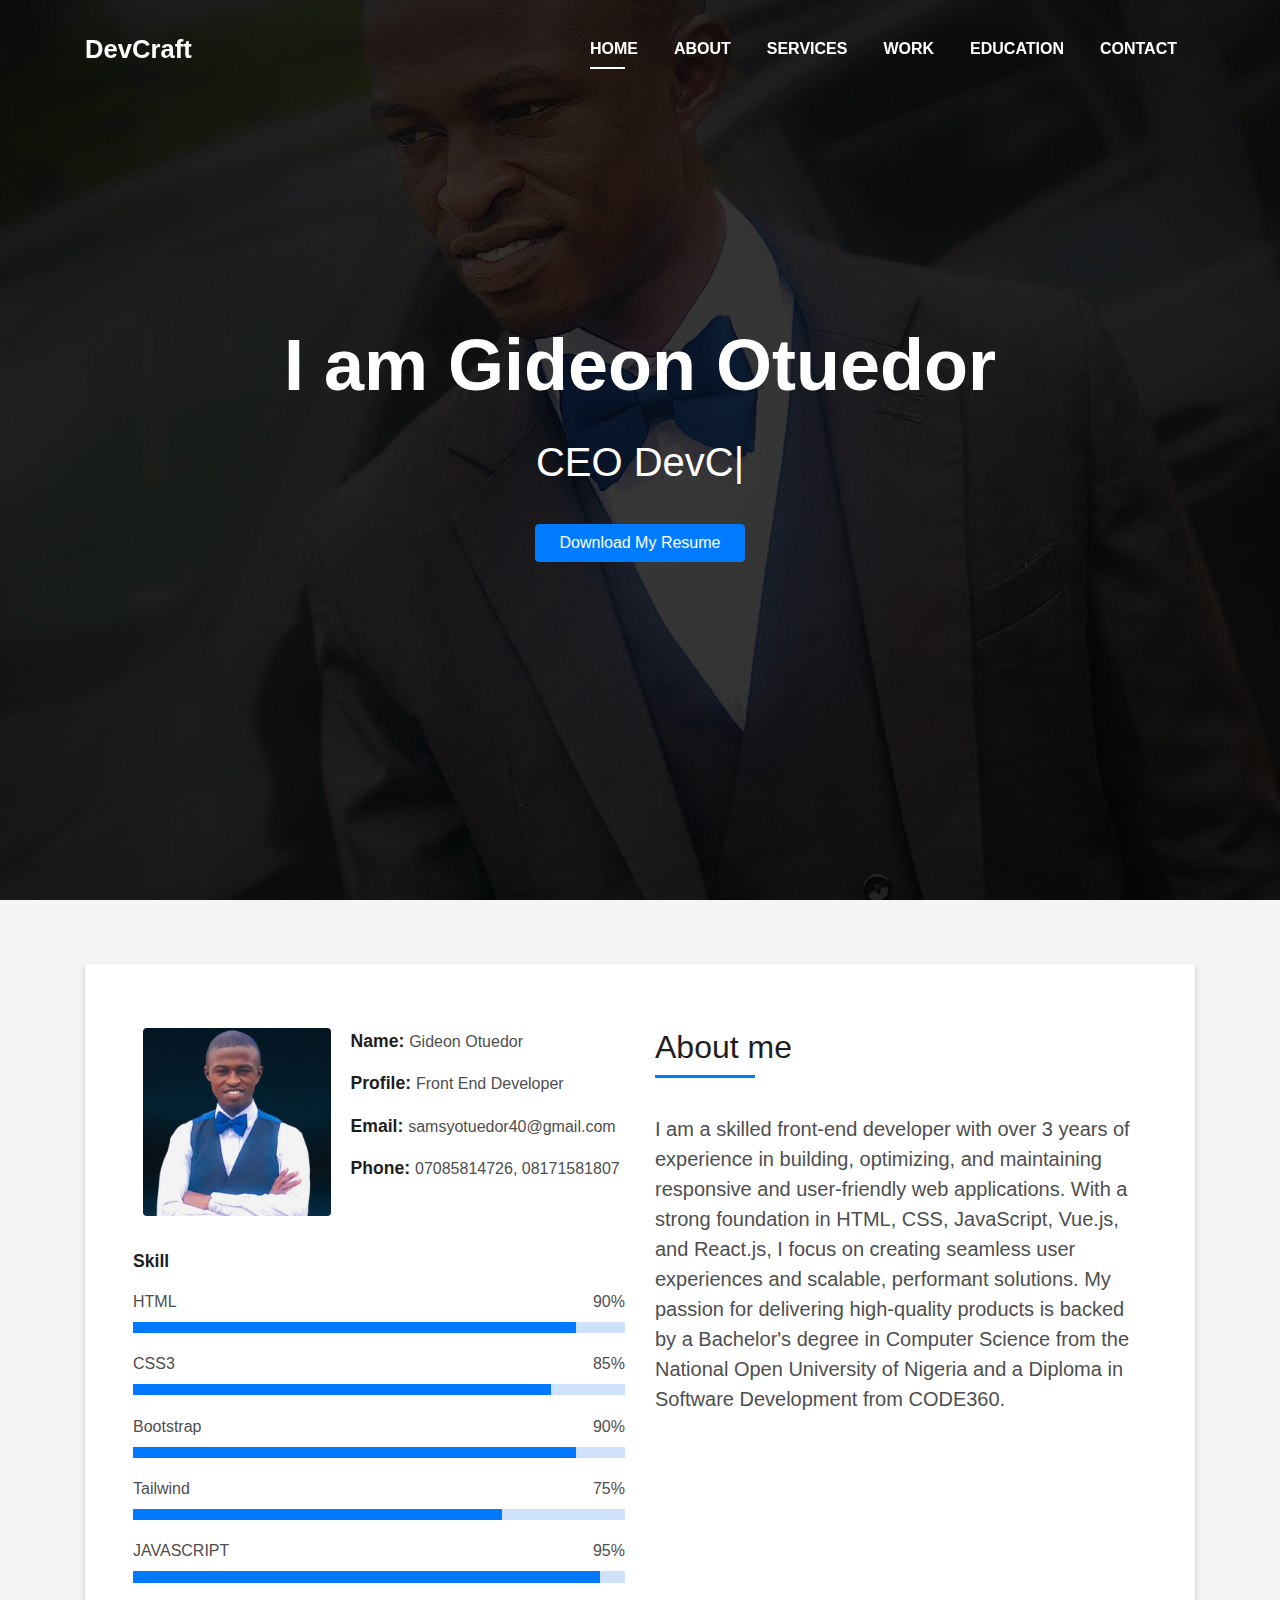
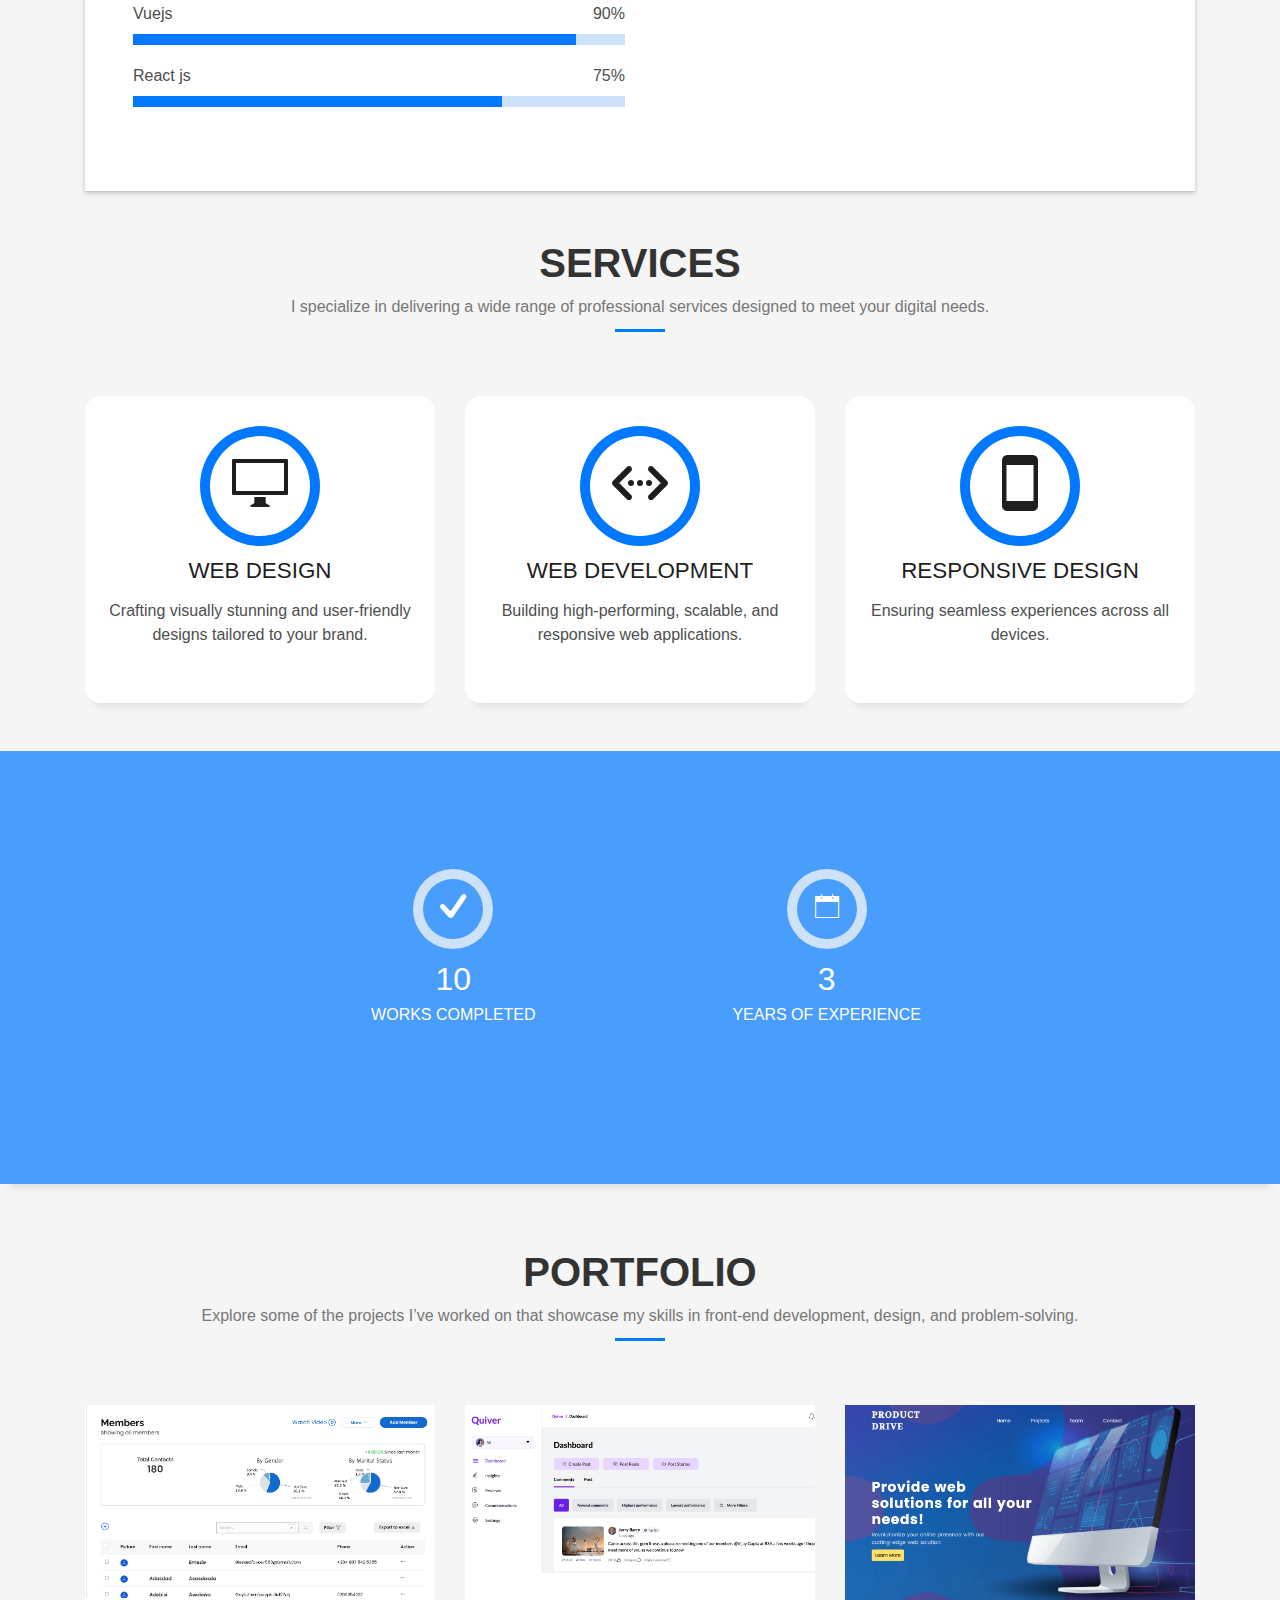
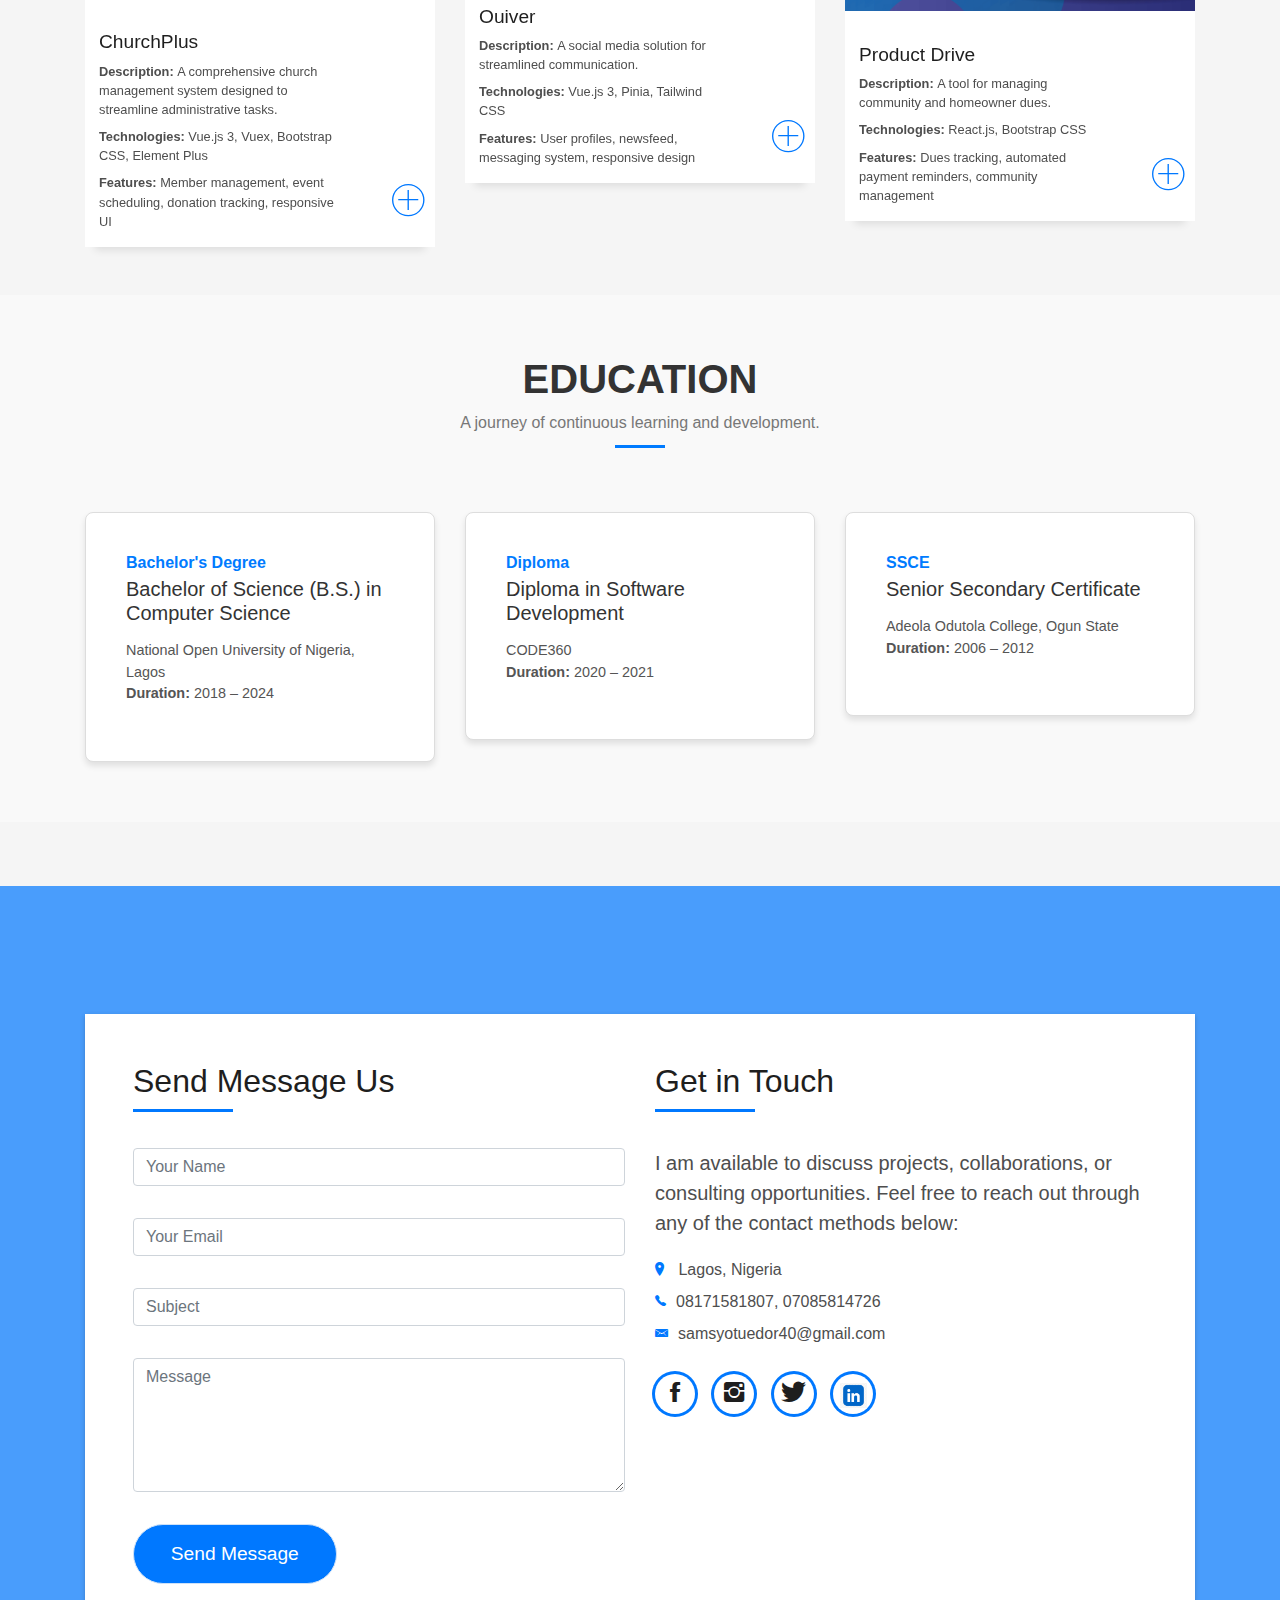
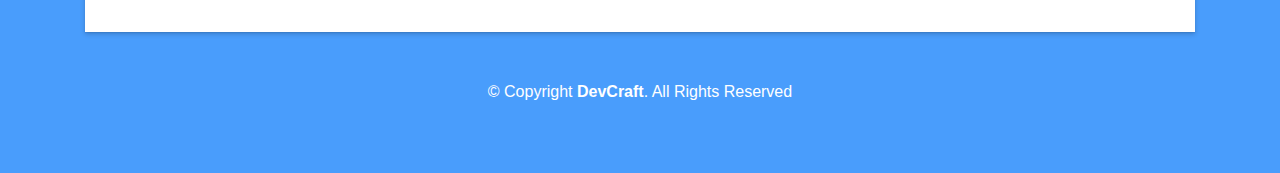
<file: index.html>
<!DOCTYPE html>
<html lang="en">
  <head>
    <meta charset="utf-8" />
    <title>DevCraft</title>
    <meta content="width=device-width, initial-scale=1.0" name="viewport" />
    <meta content="" name="keywords" />
    <meta content="" name="description" />

    <!-- Favicons -->
    <link href="img/favicon.jpg" rel="icon" />
    <link href="img/logo.jpg" rel="apple-touch-icon" />

    <!-- Bootstrap CSS File -->
    <link href="lib/bootstrap/css/bootstrap.min.css" rel="stylesheet" />

    <!-- Libraries CSS Files -->
    <link href="lib/font-awesome/css/font-awesome.min.css" rel="stylesheet" />
    <link href="lib/animate/animate.min.css" rel="stylesheet" />
    <link href="lib/ionicons/css/ionicons.min.css" rel="stylesheet" />
    <link href="lib/owlcarousel/assets/owl.carousel.min.css" rel="stylesheet" />
    <link href="lib/lightbox/css/lightbox.min.css" rel="stylesheet" />

    <!-- Main Stylesheet File -->
    <link href="css/style.css" rel="stylesheet" />
    <!-- <link href="https://unpkg.com/aos@2.3.4/dist/aos.css" rel="stylesheet" /> -->
    <!-- <script src="https://unpkg.com/aos@2.3.4/dist/aos.js"></script> -->

    <!-- =======================================================
    Theme Name: DevCraft
    Theme URL: https://bootstrapmade.com/devCraft-bootstrap-portfolio-html-template/
    Author: BootstrapMade.com
    License: https://bootstrapmade.com/license/
  ======================================================= -->
  </head>

  <body id="page-top">
    <!--/ Nav Star /-->
    <nav
      class="navbar navbar-b navbar-trans navbar-expand-md fixed-top"
      id="mainNav"
    >
      <div class="container">
        <a class="navbar-brand js-scroll" href="#page-top">DevCraft</a>
        <button
          class="navbar-toggler collapsed"
          type="button"
          data-toggle="collapse"
          data-target="#navbarDefault"
          aria-controls="navbarDefault"
          aria-expanded="false"
          aria-label="Toggle navigation"
        >
          <span></span>
          <span></span>
          <span></span>
        </button>
        <div
          class="navbar-collapse collapse justify-content-end"
          id="navbarDefault"
        >
          <ul class="navbar-nav">
            <li class="nav-item">
              <a class="nav-link js-scroll active" href="#home">Home</a>
            </li>
            <li class="nav-item">
              <a class="nav-link js-scroll" href="#about">About</a>
            </li>
            <li class="nav-item">
              <a class="nav-link js-scroll" href="#service">Services</a>
            </li>
            <li class="nav-item">
              <a class="nav-link js-scroll" href="#work">Work</a>
            </li>
            <li class="nav-item">
              <a class="nav-link js-scroll" href="#education">Education</a>
            </li>
            <li class="nav-item">
              <a class="nav-link js-scroll" href="#contact">Contact</a>
            </li>
          </ul>
        </div>
      </div>
    </nav>
    <!--/ Nav End /-->

    <!--/ Intro Skew Star /-->
    <div
      id="home"
      class="intro route bg-image"
      style="
        position: relative;
        background-image: url(img/DevCraftBg.jpg);
        background-size: cover;
        background-position: center;
      "
    >
      <div
        style="
          position: absolute;
          top: 0;
          left: 0;
          width: 100%;
          height: 100%;
          background-color: rgba(
            0,
            0,
            0,
            0.5
          ); /* Adjust the color and opacity */
        "
      >
        <div class="overlay-itro"></div>
        <div class="intro-content display-table">
          <div class="table-cell">
            <div class="container">
              <!--<p class="display-6 color-d">Hello, world!</p>-->
              <h1 class="intro-title mb-4">I am Gideon Otuedor</h1>
              <p class="intro-subtitle">
                <span class="text-slider-items"
                  >CEO DevCraft,Web Developer,Frontend Developer</span
                ><strong class="text-slider"></strong>
              </p>
              <p class="pt-3">
                <a
                  class="btn btn-primary btn-download px-4"
                  href="/Gideon Resume.pdf"
                  download="Gideon Resume.pdf"
                  role="button"
                >
                  Download My Resume
                </a>
              </p>
              <!-- <p class="pt-3"><a class="btn btn-primary btn js-scroll px-4" href="#about" role="button">Learn More</a></p> -->
            </div>
          </div>
        </div>
      </div>
    </div>
    <!--/ Intro Skew End /-->

    <section id="about" class="about-mf sect-pt4 route">
      <div class="container">
        <div class="row">
          <div class="col-sm-12">
            <div class="box-shadow-full">
              <div class="row">
                <div class="col-md-6">
                  <div class="row">
                    <div class="col-sm-6 col-md-5">
                      <div class="about-img">
                        <img
                          src="img/DevGiddy.png"
                          class="img-fluid rounded b-shadow-a"
                          alt=""
                        />
                      </div>
                    </div>
                    <div class="col-sm-6 col-md-7">
                      <div class="about-info">
                        <p>
                          <span class="title-s">Name: </span>
                          <span>Gideon Otuedor</span>
                        </p>
                        <p>
                          <span class="title-s">Profile: </span>
                          <span>Front End Developer</span>
                        </p>
                        <p>
                          <span class="title-s">Email: </span>
                          <span>samsyotuedor40@gmail.com</span>
                        </p>
                        <p>
                          <span class="title-s">Phone: </span>
                          <span>07085814726, 08171581807</span>
                        </p>
                      </div>
                    </div>
                  </div>
                  <div class="skill-mf">
                    <p class="title-s">Skill</p>
                    <span>HTML</span> <span class="pull-right">90%</span>
                    <div class="progress">
                      <div
                        class="progress-bar"
                        role="progressbar"
                        style="width: 90%"
                        aria-valuenow="90"
                        aria-valuemin="0"
                        aria-valuemax="100"
                      ></div>
                    </div>
                    <span>CSS3</span> <span class="pull-right">85%</span>
                    <div class="progress">
                      <div
                        class="progress-bar"
                        role="progressbar"
                        style="width: 85%"
                        aria-valuenow="85"
                        aria-valuemin="0"
                        aria-valuemax="100"
                      ></div>
                    </div>
                    <span>Bootstrap</span> <span class="pull-right">90%</span>
                    <div class="progress">
                      <div
                        class="progress-bar"
                        role="progressbar"
                        style="width: 90%"
                        aria-valuenow="90"
                        aria-valuemin="0"
                        aria-valuemax="100"
                      ></div>
                    </div>
                    <span>Tailwind</span> <span class="pull-right">75%</span>
                    <div class="progress">
                      <div
                        class="progress-bar"
                        role="progressbar"
                        style="width: 75%"
                        aria-valuenow="75"
                        aria-valuemin="0"
                        aria-valuemax="100"
                      ></div>
                    </div>
                    <span>JAVASCRIPT</span> <span class="pull-right">95%</span>
                    <div class="progress">
                      <div
                        class="progress-bar"
                        role="progressbar"
                        style="width: 95%"
                        aria-valuenow="95"
                        aria-valuemin="0"
                        aria-valuemax="100"
                      ></div>
                    </div>
                    <span>Vuejs</span> <span class="pull-right">90%</span>
                    <div class="progress">
                      <div
                        class="progress-bar"
                        role="progressbar"
                        style="width: 90%"
                        aria-valuenow="90"
                        aria-valuemin="0"
                        aria-valuemax="100"
                      ></div>
                    </div>
                    <span>React js</span> <span class="pull-right">75%</span>
                    <div class="progress">
                      <div
                        class="progress-bar"
                        role="progressbar"
                        style="width: 75%"
                        aria-valuenow="75"
                        aria-valuemin="0"
                        aria-valuemax="100"
                      ></div>
                    </div>
                  </div>
                </div>
                <div class="col-md-6">
                  <div class="about-me pt-4 pt-md-0">
                    <div class="title-box-2">
                      <h5 class="title-left">About me</h5>
                    </div>
                    <div class="lead">
                      I am a skilled front-end developer with over 3 years of
                      experience in building, optimizing, and maintaining
                      responsive and user-friendly web applications. With a
                      strong foundation in HTML, CSS, JavaScript, Vue.js, and
                      React.js, I focus on creating seamless user experiences
                      and scalable, performant solutions. My passion for
                      delivering high-quality products is backed by a Bachelor's
                      degree in Computer Science from the National Open
                      University of Nigeria and a Diploma in Software
                      Development from CODE360.
                    </div>
                  </div>
                </div>
              </div>
            </div>
          </div>
        </div>
      </div>
    </section>

    <!--/ Section Services Star /-->
    <section id="service" class="services-mf route">
      <div class="container">
        <div class="row">
          <div class="col-sm-12">
            <div class="title-box text-center">
              <h3 class="title-a">Services</h3>
              <p class="subtitle-a">
                I specialize in delivering a wide range of professional services
                designed to meet your digital needs.
              </p>
              <div class="line-mf"></div>
            </div>
          </div>
        </div>
        <div class="row">
          <div class="col-md-4">
            <div class="service-box">
              <div class="service-ico">
                <span class="ico-circle"><i class="ion-monitor"></i></span>
              </div>
              <div class="service-content">
                <h2 class="s-title">Web Design</h2>
                <p class="s-description text-center">
                  Crafting visually stunning and user-friendly designs tailored
                  to your brand.
                </p>
              </div>
            </div>
          </div>
          <div class="col-md-4">
            <div class="service-box">
              <div class="service-ico">
                <span class="ico-circle"><i class="ion-code-working"></i></span>
              </div>
              <div class="service-content">
                <h2 class="s-title">Web Development</h2>
                <p class="s-description text-center">
                  Building high-performing, scalable, and responsive web
                  applications.
                </p>
              </div>
            </div>
          </div>
          <div class="col-md-4">
            <div class="service-box">
              <div class="service-ico">
                <span class="ico-circle"
                  ><i class="ion-android-phone-portrait"></i
                ></span>
              </div>
              <div class="service-content">
                <h2 class="s-title">Responsive Design</h2>
                <p class="s-description text-center">
                  Ensuring seamless experiences across all devices.
                </p>
              </div>
            </div>
          </div>
          <!-- <div class="col-md-4">
            <div class="service-box">
              <div class="service-ico">
                <span class="ico-circle"><i class="ion-paintbrush"></i></span>
              </div>
              <div class="service-content">
                <h2 class="s-title">Graphic Design</h2>
                <p class="s-description text-center">
                  Lorem ipsum dolor sit amet consectetur adipisicing elit. Magni
                  adipisci eaque autem fugiat! Quia, provident vitae! Magni
                  tempora perferendis eum non provident.
                </p>
              </div>
            </div>
          </div> -->
          <!-- <div class="col-md-4">
            <div class="service-box">
              <div class="service-ico">
                <span class="ico-circle"><i class="ion-stats-bars"></i></span>
              </div>
              <div class="service-content">
                <h2 class="s-title">Marketing Services</h2>
                <p class="s-description text-center">
                  Lorem ipsum dolor sit amet consectetur adipisicing elit. Magni
                  adipisci eaque autem fugiat! Quia, provident vitae! Magni
                  tempora perferendis eum non provident.
                </p>
              </div>
            </div>
          </div> -->
        </div>
      </div>
    </section>
    <!--/ Section Services End /-->

    <div
      class="section-counter paralax-mf bg-image"
      style="background-image: url(img/counters-bg.jpg)"
    >
      <div class="overlay-mf"></div>
      <div class="container-fluid">
        <div class="row justify-content-center">
          <div class="col-md-7 col-12">
            <div class="row justify-content-around">
              <div class="col-md-4 col-12">
                <div class="counter-box">
                  <div class="counter-ico">
                    <span class="ico-circle"
                      ><i class="ion-checkmark-round"></i
                    ></span>
                  </div>
                  <div class="counter-num">
                    <p class="counter">10</p>
                    <span class="counter-text">WORKS COMPLETED</span>
                  </div>
                </div>
              </div>
              <div class="col-md-4 col-12">
                <div class="counter-box pt-4 pt-md-0">
                  <div class="counter-ico">
                    <span class="ico-circle"
                      ><i class="ion-ios-calendar-outline"></i
                    ></span>
                  </div>
                  <div class="counter-num">
                    <p class="counter">3</p>
                    <span class="counter-text">YEARS OF EXPERIENCE</span>
                  </div>
                </div>
              </div>
            </div>
          </div>
          <!-- <div class="col-sm-3 col-lg-3">
            <div class="counter-box pt-4 pt-md-0">
              <div class="counter-ico">
                <span class="ico-circle"><i class="ion-ios-people"></i></span>
              </div>
              <div class="counter-num">
                <p class="counter">5</p>
                <span class="counter-text">TOTAL CLIENTS</span>
              </div>
            </div>
          </div> -->
          <!-- <div class="col-sm-3 col-lg-3">
            <div class="counter-box pt-4 pt-md-0">
              <div class="counter-ico">
                <span class="ico-circle"><i class="ion-ribbon-a"></i></span>
              </div>
              <div class="counter-num">
                <p class="counter">1</p>
                <span class="counter-text">AWARD WON</span>
              </div>
            </div>
          </div> -->
        </div>
      </div>
    </div>

    <!--/ Section Portfolio Star /-->
    <section id="work" class="portfolio-mf sect-pt4 route">
      <div class="container">
        <div class="row">
          <div class="col-sm-12">
            <div class="title-box text-center">
              <h3 class="title-a">Portfolio</h3>
              <p class="subtitle-a">
                Explore some of the projects I’ve worked on that showcase my
                skills in front-end development, design, and problem-solving.
              </p>
              <div class="line-mf"></div>
            </div>
          </div>
        </div>
        <div class="row">
          <div class="col-md-4">
            <div class="work-box">
              <a href="img/churchplus.png" data-lightbox="gallery-mf">
                <div class="work-img">
                  <img src="img/churchplus2.png" alt="" class="img-fluid" />
                </div>
                <div class="work-content">
                  <div class="row align-items-end">
                    <div class="col-sm-9">
                      <h2 class="w-title">ChurchPlus</h2>
                      <div class="w-more">
                        <div class="mt-2">
                          <span class="font-weight-bold">Description: </span>A
                          comprehensive church management system designed to
                          streamline administrative tasks.
                        </div>
                        <div class="mt-2">
                          <span class="font-weight-bold">Technologies: </span
                          >Vue.js 3, Vuex, Bootstrap CSS, Element Plus
                        </div>
                        <div class="mt-2">
                          <span class="font-weight-bold">Features: </span>Member
                          management, event scheduling, donation tracking,
                          responsive UI
                        </div>
                      </div>
                    </div>
                    <div class="col-sm-3">
                      <div class="w-like">
                        <span class="ion-ios-plus-outline"></span>
                      </div>
                    </div>
                  </div>
                </div>
              </a>
            </div>
          </div>
          <div class="col-md-4">
            <div class="work-box">
              <a href="img/Quiver.png" data-lightbox="gallery-mf">
                <div class="work-img">
                  <img src="img/Quiver2.png" alt="" class="img-fluid" />
                </div>
                <div class="work-content">
                  <div class="row align-items-end">
                    <div class="col-sm-9">
                      <h2 class="w-title">Ouiver</h2>
                      <div class="w-more">
                        <div class="mt-2">
                          <span class="font-weight-bold">Description: </span>A
                          social media solution for streamlined communication.
                        </div>
                        <div class="mt-2">
                          <span class="font-weight-bold">Technologies: </span
                          >Vue.js 3, Pinia, Tailwind CSS
                        </div>
                        <div class="mt-2">
                          <span class="font-weight-bold">Features: </span>User
                          profiles, newsfeed, messaging system, responsive
                          design
                        </div>
                      </div>
                    </div>
                    <div class="col-sm-3">
                      <div class="w-like">
                        <span class="ion-ios-plus-outline"></span>
                      </div>
                    </div>
                  </div>
                </div>
              </a>
            </div>
          </div>
          <div class="col-md-4">
            <div class="work-box">
              <a href="img/productdrive2.png" data-lightbox="gallery-mf">
                <div class="work-img">
                  <img src="img/productdrive.png" alt="" class="img-fluid" />
                </div>
                <div class="work-content">
                  <div class="row align-items-end">
                    <div class="col-sm-9">
                      <h2 class="w-title">Product Drive</h2>
                      <div class="w-more">
                        <div class="mt-2">
                          <span class="font-weight-bold">Description: </span>A
                          tool for managing community and homeowner dues.
                        </div>
                        <div class="mt-2">
                          <span class="font-weight-bold">Technologies: </span
                          >React.js, Bootstrap CSS
                        </div>
                        <div class="mt-2">
                          <span class="font-weight-bold">Features: </span>Dues
                          tracking, automated payment reminders, community
                          management
                        </div>
                      </div>
                    </div>
                    <div class="col-sm-3">
                      <div class="w-like">
                        <span class="ion-ios-plus-outline"></span>
                      </div>
                    </div>
                  </div>
                </div>
              </a>
            </div>
          </div>
        </div>
      </div>
    </section>
    <!--/ Section Portfolio End /-->

    <!--/ Section Testimonials Star /-->
    <!-- <div
      class="testimonials paralax-mf bg-image"
      style="background-image: url(img/overlay-bg.jpg)"
    >
      <div class="overlay-mf"></div>
      <div class="container">
        <div class="row">
          <div class="col-md-12">
            <div id="testimonial-mf" class="owl-carousel owl-theme">
              <div class="testimonial-box">
                <div class="author-test">
                  <img
                    src="img/testimonial-2.jpg"
                    alt=""
                    class="rounded-circle b-shadow-a"
                  />
                  <span class="author">Xavi Alonso</span>
                </div>
                <div class="content-test">
                  <p class="description lead">
                    Curabitur arcu erat, accumsan id imperdiet et, porttitor at
                    sem. Lorem ipsum dolor sit amet, consectetur adipiscing
                    elit.
                  </p>
                  <span class="comit"><i class="fa fa-quote-right"></i></span>
                </div>
              </div>
              <div class="testimonial-box">
                <div class="author-test">
                  <img
                    src="img/testimonial-4.jpg"
                    alt=""
                    class="rounded-circle b-shadow-a"
                  />
                  <span class="author">Marta Socrate</span>
                </div>
                <div class="content-test">
                  <p class="description lead">
                    Curabitur arcu erat, accumsan id imperdiet et, porttitor at
                    sem. Lorem ipsum dolor sit amet, consectetur adipiscing
                    elit.
                  </p>
                  <span class="comit"><i class="fa fa-quote-right"></i></span>
                </div>
              </div>
            </div>
          </div>
        </div>
      </div>
    </div> -->

    <!--/ Section Blog Star /-->
    <section id="education" class="education-mf sect-pt4 route">
      <div class="container">
        <div class="row">
          <div class="col-sm-12">
            <div class="title-box text-center">
              <h3 class="title-a">Education</h3>
              <p class="subtitle-a">
                A journey of continuous learning and development.
              </p>
              <div class="line-mf"></div>
            </div>
          </div>
        </div>
        <div class="row">
          <!-- Card 1 -->
          <div class="col-md-4">
            <div class="card card-education" data-aos="fade-up">
              <div class="card-body">
                <h5 class="card-category">Bachelor's Degree</h5>
                <h4 class="card-title">
                  Bachelor of Science (B.S.) in Computer Science
                </h4>
                <p class="card-description">
                  National Open University of Nigeria, Lagos<br />
                  <strong>Duration:</strong> 2018 – 2024
                </p>
              </div>
            </div>
          </div>
    
          <!-- Card 2 -->
          <div class="col-md-4">
            <div class="card card-education" data-aos="fade-up" data-aos-delay="100">
              <div class="card-body">
                <h5 class="card-category">Diploma</h5>
                <h4 class="card-title">Diploma in Software Development</h4>
                <p class="card-description">
                  CODE360<br />
                  <strong>Duration:</strong> 2020 – 2021
                </p>
              </div>
            </div>
          </div>
    
          <!-- Card 3 -->
          <div class="col-md-4">
            <div class="card card-education" data-aos="fade-up" data-aos-delay="200">
              <div class="card-body">
                <h5 class="card-category">SSCE</h5>
                <h4 class="card-title">Senior Secondary Certificate</h4>
                <p class="card-description">
                  Adeola Odutola College, Ogun State<br />
                  <strong>Duration:</strong> 2006 – 2012
                </p>
              </div>
            </div>
          </div>
        </div>
      </div>
    </section>
    
    <!--/ Section Blog End /-->

    <!--/ Section Contact-Footer Star /-->
    <section
      class="paralax-mf footer-paralax bg-image sect-mt4 route"
      style="background-image: url(img/overlay-bg.jpg)"
    >
      <div class="overlay-mf"></div>
      <div class="container">
        <div class="row">
          <div class="col-sm-12">
            <div class="contact-mf">
              <div id="contact" class="box-shadow-full">
                <div class="row">
                  <div class="col-md-6">
                    <div class="title-box-2">
                      <h5 class="title-left">Send Message Us</h5>
                    </div>
                    <div>
                      <form
                        action=""
                        method="post"
                        role="form"
                        class="contactForm"
                      >
                        <div id="sendmessage">
                          Your message has been sent. Thank you!
                        </div>
                        <div id="errormessage"></div>
                        <div class="row">
                          <div class="col-md-12 mb-3">
                            <div class="form-group">
                              <input
                                type="text"
                                name="name"
                                class="form-control"
                                id="name"
                                placeholder="Your Name"
                                data-rule="minlen:4"
                                data-msg="Please enter at least 4 chars"
                              />
                              <div class="validation"></div>
                            </div>
                          </div>
                          <div class="col-md-12 mb-3">
                            <div class="form-group">
                              <input
                                type="email"
                                class="form-control"
                                name="email"
                                id="email"
                                placeholder="Your Email"
                                data-rule="email"
                                data-msg="Please enter a valid email"
                              />
                              <div class="validation"></div>
                            </div>
                          </div>
                          <div class="col-md-12 mb-3">
                            <div class="form-group">
                              <input
                                type="text"
                                class="form-control"
                                name="subject"
                                id="subject"
                                placeholder="Subject"
                                data-rule="minlen:4"
                                data-msg="Please enter at least 8 chars of subject"
                              />
                              <div class="validation"></div>
                            </div>
                          </div>
                          <div class="col-md-12 mb-3">
                            <div class="form-group">
                              <textarea
                                class="form-control"
                                name="message"
                                rows="5"
                                data-rule="required"
                                data-msg="Please write something for us"
                                placeholder="Message"
                              ></textarea>
                              <div class="validation"></div>
                            </div>
                          </div>
                          <div class="col-md-12">
                            <button
                              type="submit"
                              class="button button-a button-big button-rouded"
                            >
                              Send Message
                            </button>
                          </div>
                        </div>
                      </form>
                    </div>
                  </div>
                  <div class="col-md-6">
                    <div class="title-box-2 pt-4 pt-md-0">
                      <h5 class="title-left">Get in Touch</h5>
                    </div>
                    <div class="more-info">
                      <p class="lead">
                        I am available to discuss projects, collaborations, or
                        consulting opportunities. Feel free to reach out through
                        any of the contact methods below:
                      </p>
                      <ul class="list-ico">
                        <li>
                          <span class="ion-ios-location"></span> Lagos, Nigeria
                        </li>
                        <li>
                          <span class="ion-ios-telephone"></span>08171581807,
                          07085814726
                        </li>
                        <li>
                          <span class="ion-email"></span
                          >samsyotuedor40@gmail.com
                        </li>
                      </ul>
                    </div>
                    <div class="socials">
                      <ul>
                        <li>
                          <a href="https://web.facebook.com/samsy.otuedor/" target="_blank"
                            ><span class="ico-circle"
                              ><i class="ion-social-facebook"></i></span
                          ></a>
                        </li>
                        <li>
                          <a href="https://www.instagram.com/giddydev/" target="_blank"
                            ><span class="ico-circle"
                              ><i class="ion-social-instagram"></i></span
                          ></a>
                        </li>
                        <li>
                          <a href="https://x.com/CoderGiddy" target="_blank"
                            ><span class="ico-circle"
                              ><i class="ion-social-twitter"></i></span
                          ></a>
                        </li>
                        <li>
                          <a href="https://www.linkedin.com/in/gideon-otuedor-92447b212/" target="_blank"
                            ><span class="ico-circle"
                              ><img src="/img/linkedin.png" style="height: 25px;" alt=""></span
                          ></a>
                        </li>
                      </ul>
                    </div>
                  </div>
                </div>
              </div>
            </div>
          </div>
        </div>
      </div>
      <footer>
        <div class="container">
          <div class="row">
            <div class="col-sm-12">
              <div class="copyright-box">
                <p class="copyright">
                  &copy; Copyright <strong>DevCraft</strong>. All Rights
                  Reserved
                </p>
              </div>
            </div>
          </div>
        </div>
      </footer>
    </section>
    <!--/ Section Contact-footer End /-->

    <a href="#" class="back-to-top"><i class="fa fa-chevron-up"></i></a>
    <div id="preloader"></div>

    <!-- JavaScript Libraries -->
    <script src="lib/jquery/jquery.min.js"></script>
    <script src="lib/jquery/jquery-migrate.min.js"></script>
    <script src="lib/popper/popper.min.js"></script>
    <script src="lib/bootstrap/js/bootstrap.min.js"></script>
    <script src="lib/easing/easing.min.js"></script>
    <script src="lib/counterup/jquery.waypoints.min.js"></script>
    <script src="lib/counterup/jquery.counterup.js"></script>
    <script src="lib/owlcarousel/owl.carousel.min.js"></script>
    <script src="lib/lightbox/js/lightbox.min.js"></script>
    <script src="lib/typed/typed.min.js"></script>
    <!-- Contact Form JavaScript File -->
    <script src="contactform/contactform.js"></script>

    <!-- Template Main Javascript File -->
    <script src="js/main.js"></script>
  </body>
</html>
</file>
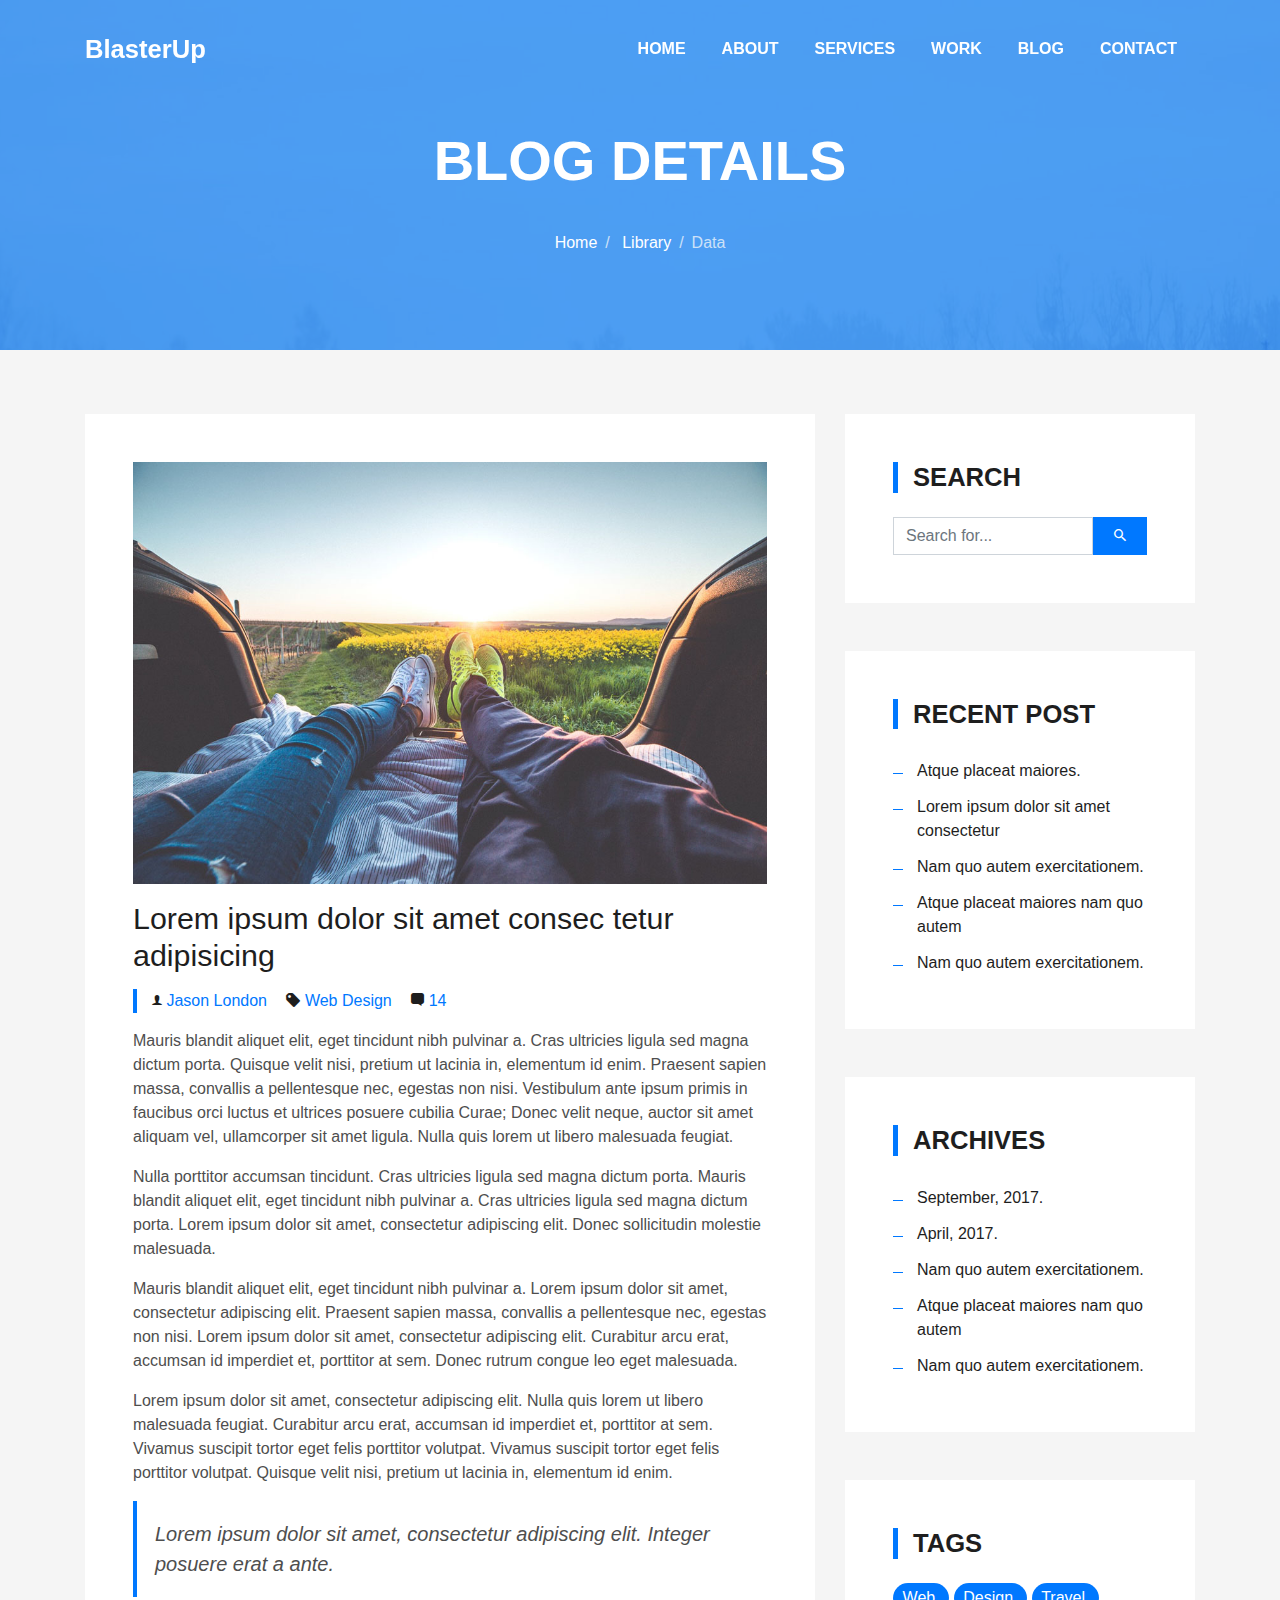
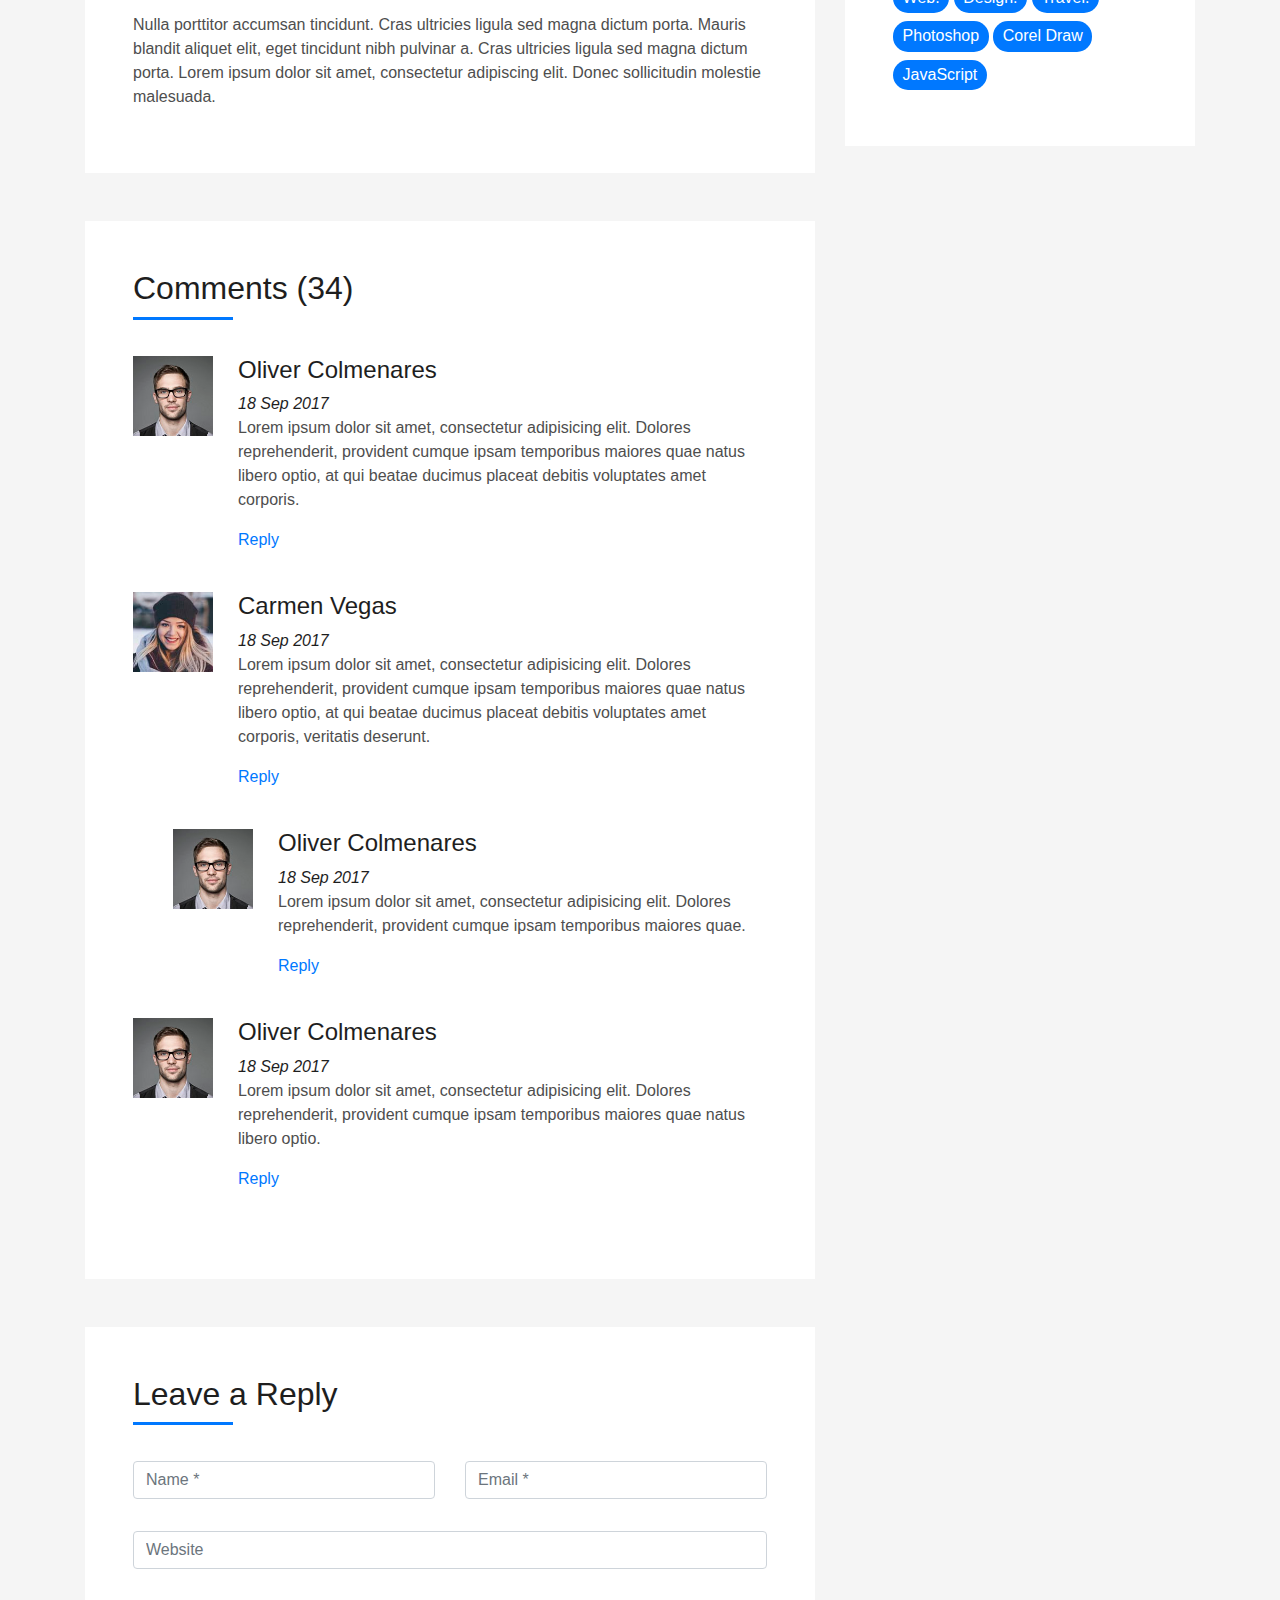
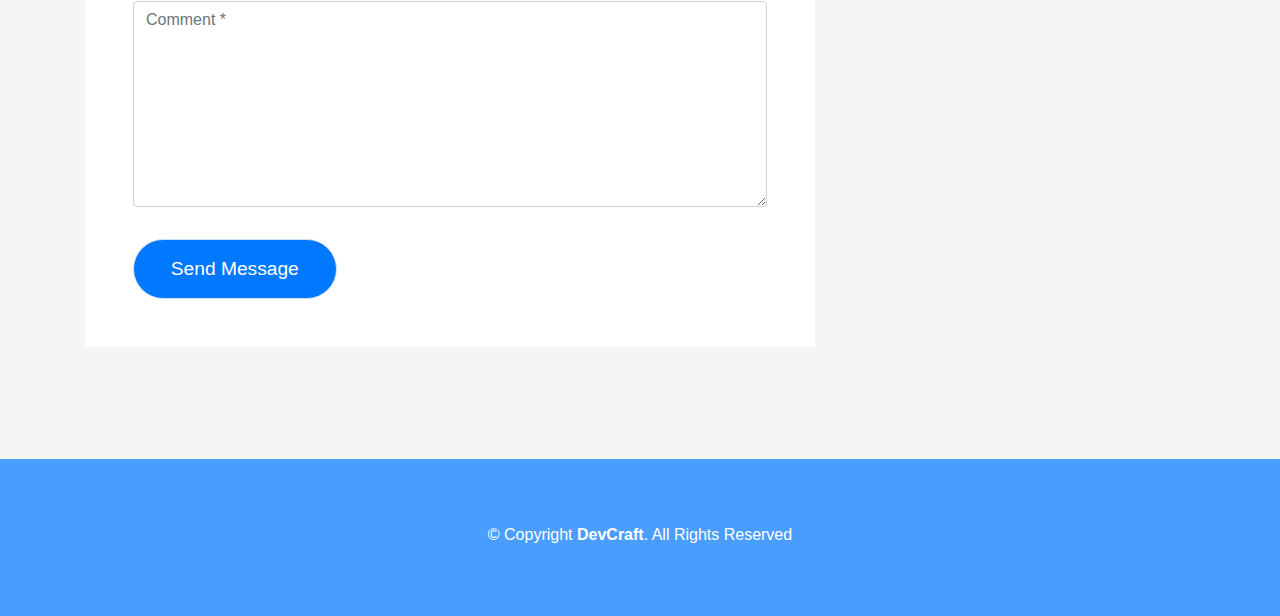
<file: blog-single.html>
<!DOCTYPE html>
<html lang="en">
<head>
  <meta charset="utf-8">
  <title>DevCraft</title>
  <meta content="width=device-width, initial-scale=1.0" name="viewport">
  <meta content="" name="keywords">
  <meta content="" name="description">

  <!-- Favicons -->
  <link href="img/favicon.png" rel="icon">
  <link href="img/apple-touch-icon.png" rel="apple-touch-icon">

  <!-- Bootstrap CSS File -->
  <link href="lib/bootstrap/css/bootstrap.min.css" rel="stylesheet">

  <!-- Libraries CSS Files -->
  <link href="lib/font-awesome/css/font-awesome.min.css" rel="stylesheet">
  <link href="lib/animate/animate.min.css" rel="stylesheet">
  <link href="lib/ionicons/css/ionicons.min.css" rel="stylesheet">
  <link href="lib/owlcarousel/assets/owl.carousel.min.css" rel="stylesheet">
  <link href="lib/lightbox/css/lightbox.min.css" rel="stylesheet">

  <!-- Main Stylesheet File -->
  <link href="css/style.css" rel="stylesheet">

  <!-- =======================================================
    Theme Name: DevCraft
    Theme URL: https://bootstrapmade.com/devCraft-bootstrap-portfolio-html-template/
    Author: BootstrapMade.com
    License: https://bootstrapmade.com/license/
  ======================================================= -->
</head>

<body>
  <!--/ Nav Star /-->
  <nav class="navbar navbar-b navbar-trans navbar-expand-md fixed-top" id="mainNav">
    <div class="container">
      <a class="navbar-brand js-scroll" href="#page-top">BlasterUp</a>
      <button class="navbar-toggler collapsed" type="button" data-toggle="collapse" data-target="#navbarDefault"
        aria-controls="navbarDefault" aria-expanded="false" aria-label="Toggle navigation">
        <span></span>
        <span></span>
        <span></span>
      </button>
      <div class="navbar-collapse collapse justify-content-end" id="navbarDefault">
        <ul class="navbar-nav">
          <li class="nav-item">
            <a class="nav-link js-scroll" href="index.html">Home</a>
          </li>
          <li class="nav-item">
            <a class="nav-link js-scroll" href="#">About</a>
          </li>
          <li class="nav-item">
            <a class="nav-link js-scroll" href="#">Services</a>
          </li>
          <li class="nav-item">
            <a class="nav-link js-scroll" href="#">Work</a>
          </li>
          <li class="nav-item">
            <a class="nav-link js-scroll" href="#">Blog</a>
          </li>
          <li class="nav-item">
            <a class="nav-link js-scroll" href="#">Contact</a>
          </li>
        </ul>
      </div>
    </div>
  </nav>
  <!--/ Nav End /-->

  <!--/ Intro Skew Star /-->
  <div class="intro intro-single route bg-image" style="background-image: url(img/overlay-bg.jpg)">
    <div class="overlay-mf"></div>
    <div class="intro-content display-table">
      <div class="table-cell">
        <div class="container">
          <h2 class="intro-title mb-4">Blog Details</h2>
          <ol class="breadcrumb d-flex justify-content-center">
            <li class="breadcrumb-item">
              <a href="#">Home</a>
            </li>
            <li class="breadcrumb-item">
              <a href="#">Library</a>
            </li>
            <li class="breadcrumb-item active">Data</li>
          </ol>
        </div>
      </div>
    </div>
  </div>
  <!--/ Intro Skew End /-->

  <!--/ Section Blog-Single Star /-->
  <section class="blog-wrapper sect-pt4" id="blog">
    <div class="container">
      <div class="row">
        <div class="col-md-8">
          <div class="post-box">
            <div class="post-thumb">
              <img src="img/post-1.jpg" class="img-fluid" alt="">
            </div>
            <div class="post-meta">
              <h1 class="article-title">Lorem ipsum dolor sit amet consec tetur adipisicing</h1>
              <ul>
                <li>
                  <span class="ion-ios-person"></span>
                  <a href="#">Jason London</a>
                </li>
                <li>
                  <span class="ion-pricetag"></span>
                  <a href="#">Web Design</a>
                </li>
                <li>
                  <span class="ion-chatbox"></span>
                  <a href="#">14</a>
                </li>
              </ul>
            </div>
            <div class="article-content">
              <p>
                Mauris blandit aliquet elit, eget tincidunt nibh pulvinar a. Cras ultricies ligula sed magna dictum
                porta. Quisque velit
                nisi, pretium ut lacinia in, elementum id enim. Praesent sapien massa, convallis a pellentesque
                nec, egestas non nisi. Vestibulum ante ipsum primis in faucibus orci luctus et ultrices posuere
                cubilia Curae; Donec velit neque, auctor sit amet aliquam vel, ullamcorper sit amet ligula.
                Nulla quis lorem ut libero malesuada feugiat.
              </p>
              <p>
                Nulla porttitor accumsan tincidunt. Cras ultricies ligula sed magna dictum porta. Mauris blandit
                aliquet elit, eget tincidunt
                nibh pulvinar a. Cras ultricies ligula sed magna dictum porta. Lorem ipsum dolor sit amet,
                consectetur adipiscing elit. Donec sollicitudin molestie malesuada.
              </p>
              <p>
                Mauris blandit aliquet elit, eget tincidunt nibh pulvinar a. Lorem ipsum dolor sit amet, consectetur
                adipiscing elit. Praesent
                sapien massa, convallis a pellentesque nec, egestas non nisi. Lorem ipsum dolor sit amet,
                consectetur adipiscing elit. Curabitur arcu erat, accumsan id imperdiet et, porttitor at
                sem. Donec rutrum congue leo eget malesuada.
              </p>
              <p>
                Lorem ipsum dolor sit amet, consectetur adipiscing elit. Nulla quis lorem ut libero malesuada feugiat.
                Curabitur arcu erat,
                accumsan id imperdiet et, porttitor at sem. Vivamus suscipit tortor eget felis porttitor
                volutpat. Vivamus suscipit tortor eget felis porttitor volutpat. Quisque velit nisi, pretium
                ut lacinia in, elementum id enim.
              </p>
              <blockquote class="blockquote">
                <p class="mb-0">Lorem ipsum dolor sit amet, consectetur adipiscing elit. Integer posuere erat a ante.</p>
              </blockquote>
              <p>
                Nulla porttitor accumsan tincidunt. Cras ultricies ligula sed magna dictum porta. Mauris blandit
                aliquet elit, eget tincidunt
                nibh pulvinar a. Cras ultricies ligula sed magna dictum porta. Lorem ipsum dolor sit amet,
                consectetur adipiscing elit. Donec sollicitudin molestie malesuada.
              </p>
            </div>
          </div>
          <div class="box-comments">
            <div class="title-box-2">
              <h4 class="title-comments title-left">Comments (34)</h4>
            </div>
            <ul class="list-comments">
              <li>
                <div class="comment-avatar">
                  <img src="img/testimonial-2.jpg" alt="">
                </div>
                <div class="comment-details">
                  <h4 class="comment-author">Oliver Colmenares</h4>
                  <span>18 Sep 2017</span>
                  <p>
                    Lorem ipsum dolor sit amet, consectetur adipisicing elit. Dolores reprehenderit, provident cumque
                    ipsam temporibus maiores
                    quae natus libero optio, at qui beatae ducimus placeat debitis voluptates amet corporis.
                  </p>
                  <a href="3">Reply</a>
                </div>
              </li>
              <li>
                <div class="comment-avatar">
                  <img src="img/testimonial-4.jpg" alt="">
                </div>
                <div class="comment-details">
                  <h4 class="comment-author">Carmen Vegas</h4>
                  <span>18 Sep 2017</span>
                  <p>
                    Lorem ipsum dolor sit amet, consectetur adipisicing elit. Dolores reprehenderit, provident cumque
                    ipsam temporibus maiores
                    quae natus libero optio, at qui beatae ducimus placeat debitis voluptates amet corporis,
                    veritatis deserunt.
                  </p>
                  <a href="3">Reply</a>
                </div>
              </li>
              <li class="comment-children">
                <div class="comment-avatar">
                  <img src="img/testimonial-2.jpg" alt="">
                </div>
                <div class="comment-details">
                  <h4 class="comment-author">Oliver Colmenares</h4>
                  <span>18 Sep 2017</span>
                  <p>
                    Lorem ipsum dolor sit amet, consectetur adipisicing elit. Dolores reprehenderit, provident cumque
                    ipsam temporibus maiores
                    quae.
                  </p>
                  <a href="3">Reply</a>
                </div>
              </li>
              <li>
                <div class="comment-avatar">
                  <img src="img/testimonial-2.jpg" alt="">
                </div>
                <div class="comment-details">
                  <h4 class="comment-author">Oliver Colmenares</h4>
                  <span>18 Sep 2017</span>
                  <p>
                    Lorem ipsum dolor sit amet, consectetur adipisicing elit. Dolores reprehenderit, provident cumque
                    ipsam temporibus maiores
                    quae natus libero optio.
                  </p>
                  <a href="3">Reply</a>
                </div>
              </li>
            </ul>
          </div>
          <div class="form-comments">
            <div class="title-box-2">
              <h3 class="title-left">
                Leave a Reply
              </h3>
            </div>
            <form class="form-mf">
              <div class="row">
                <div class="col-md-6 mb-3">
                  <div class="form-group">
                    <input type="text" class="form-control input-mf" id="inputName" placeholder="Name *" required>
                  </div>
                </div>
                <div class="col-md-6 mb-3">
                  <div class="form-group">
                    <input type="email" class="form-control input-mf" id="inputEmail1" placeholder="Email *" required>
                  </div>
                </div>
                <div class="col-md-12 mb-3">
                  <div class="form-group">
                    <input type="url" class="form-control input-mf" id="inputUrl" placeholder="Website">
                  </div>
                </div>
                <div class="col-md-12 mb-3">
                  <div class="form-group">
                    <textarea id="textMessage" class="form-control input-mf" placeholder="Comment *" name="message"
                      cols="45" rows="8" required></textarea>
                  </div>
                </div>
                <div class="col-md-12">
                  <button type="submit" class="button button-a button-big button-rouded">Send Message</button>
                </div>
              </div>
            </form>
          </div>
        </div>
        <div class="col-md-4">
          <div class="widget-sidebar sidebar-search">
            <h5 class="sidebar-title">Search</h5>
            <div class="sidebar-content">
              <form>
                <div class="input-group">
                  <input type="text" class="form-control" placeholder="Search for..." aria-label="Search for...">
                  <span class="input-group-btn">
                    <button class="btn btn-secondary btn-search" type="button">
                      <span class="ion-android-search"></span>
                    </button>
                  </span>
                </div>
              </form>
            </div>
          </div>
          <div class="widget-sidebar">
            <h5 class="sidebar-title">Recent Post</h5>
            <div class="sidebar-content">
              <ul class="list-sidebar">
                <li>
                  <a href="#">Atque placeat maiores.</a>
                </li>
                <li>
                  <a href="#">Lorem ipsum dolor sit amet consectetur</a>
                </li>
                <li>
                  <a href="#">Nam quo autem exercitationem.</a>
                </li>
                <li>
                  <a href="#">Atque placeat maiores nam quo autem</a>
                </li>
                <li>
                  <a href="#">Nam quo autem exercitationem.</a>
                </li>
              </ul>
            </div>
          </div>
          <div class="widget-sidebar">
            <h5 class="sidebar-title">Archives</h5>
            <div class="sidebar-content">
              <ul class="list-sidebar">
                <li>
                  <a href="#">September, 2017.</a>
                </li>
                <li>
                  <a href="#">April, 2017.</a>
                </li>
                <li>
                  <a href="#">Nam quo autem exercitationem.</a>
                </li>
                <li>
                  <a href="#">Atque placeat maiores nam quo autem</a>
                </li>
                <li>
                  <a href="#">Nam quo autem exercitationem.</a>
                </li>
              </ul>
            </div>
          </div>
          <div class="widget-sidebar widget-tags">
            <h5 class="sidebar-title">Tags</h5>
            <div class="sidebar-content">
              <ul>
                <li>
                  <a href="#">Web.</a>
                </li>
                <li>
                  <a href="#">Design.</a>
                </li>
                <li>
                  <a href="#">Travel.</a>
                </li>
                <li>
                  <a href="#">Photoshop</a>
                </li>
                <li>
                  <a href="#">Corel Draw</a>
                </li>
                <li>
                  <a href="#">JavaScript</a>
                </li>
              </ul>
            </div>
          </div>
        </div>
      </div>
    </div>
  </section>
  <!--/ Section Blog-Single End /-->

  <!--/ Section Contact-Footer Star /-->
  <section class="paralax-mf footer-paralax bg-image sect-mt4 route" style="background-image: url(img/overlay-bg.jpg)">
    <div class="overlay-mf"></div>
    <footer>
      <div class="container">
        <div class="row">
          <div class="col-sm-12">
            <div class="copyright-box">
              <p class="copyright">&copy; Copyright <strong>DevCraft</strong>. All Rights Reserved</p>
              <div class="credits">
                <!--
                  All the links in the footer should remain intact.
                  You can delete the links only if you purchased the pro version.
                  Licensing information: https://bootstrapmade.com/license/
                  Purchase the pro version with working PHP/AJAX contact form: https://bootstrapmade.com/buy/?theme=DevCraft
                -->
               
              </div>
            </div>
          </div>
        </div>
      </div>
    </footer>
  </section>
  <!--/ Section Contact-footer End /-->

  <a href="#" class="back-to-top"><i class="fa fa-chevron-up"></i></a>
  <div id="preloader"></div>

  <!-- JavaScript Libraries -->
  <script src="lib/jquery/jquery.min.js"></script>
  <script src="lib/jquery/jquery-migrate.min.js"></script>
  <script src="lib/popper/popper.min.js"></script>
  <script src="lib/bootstrap/js/bootstrap.min.js"></script>
  <script src="lib/easing/easing.min.js"></script>
  <script src="lib/counterup/jquery.waypoints.min.js"></script>
  <script src="lib/counterup/jquery.counterup.js"></script>
  <script src="lib/owlcarousel/owl.carousel.min.js"></script>
  <script src="lib/lightbox/js/lightbox.min.js"></script>
  <script src="lib/typed/typed.min.js"></script>
  <!-- Contact Form JavaScript File -->
  <script src="contactform/contactform.js"></script>

  <!-- Template Main Javascript File -->
  <script src="js/main.js"></script>

</body>
</html>
</file>
<file: css/style.css>
/*
  Theme Name: DevFolio
  Theme URL: https://bootstrapmade.com/devfolio-bootstrap-portfolio-html-template/
  Author: BootstrapMade.com
  License: https://bootstrapmade.com/license/
*/

/*======================================
//--//-->   STYLES GENERALES
======================================*/

body {
  background-color: #f5f5f5;
  color: #4e4e4e;
}

h1,
h2,
h3,
h4,
h5,
h6 {
  color: #1e1e1e;
}

a {
  color: #1e1e1e;
  transition: all 0.5s ease-in-out;
}

a:hover {
  color: #0078ff;
  text-decoration: none;
  transition: all 0.5s ease-in-out;
}

.p-r {
  position: relative;
}

.color-a {
  color: #0078ff;
}

.color-d {
  color: #f5f5f5;
}

.color-text-a {
  color: #4e4e4e;
}

.box-shadow,
.paralax-mf,
.service-box,
.work-box,
.card-blog {
  box-shadow: 0 13px 8px -10px rgba(0, 0, 0, 0.1);
}

.box-shadow-a,
.button:hover {
  box-shadow: 0 0 0 4px #cde1f8;
}

.display-5 {
  font-size: 2.5rem;
  font-weight: 300;
  line-height: 1.1;
}

.display-6 {
  font-size: 2rem;
  font-weight: 300;
  line-height: 1.1;
}

.avatar {
  width: 32px;
  height: 32px;
  margin-right: 4px;
  overflow: hidden;
}

.bg-image {
  background-repeat: no-repeat;
  background-attachment: fixed;
  background-size: cover;
  background-position: center center;
}

.overlay-mf {
  background-color: #0078ff;
}

.overlay-mf {
  position: absolute;
  top: 0;
  left: 0px;
  padding: 0;
  height: 100%;
  width: 100%;
  opacity: 0.7;
}

.paralax-mf {
  position: relative;
  padding: 8rem 0;
}

.display-table {
  width: 100%;
  height: 100%;
  display: table;
}

.table-cell {
  display: table-cell;
  vertical-align: middle;
}

/*--/ Sections /--*/

.sect-4 {
  padding: 4rem 0;
}

.sect-pt4 {
  padding-top: 4rem;
}

.sect-mt4 {
  margin-top: 4rem;
}

/*--/ Title s /--*/

.title-s {
  font-weight: 600;
  color: #1e1e1e;
  font-size: 1.1rem;
}

/*--/ Title A /--*/

.title-box {
  margin-bottom: 4rem;
}

.title-a {
  font-size: 3rem;
  font-weight: bold;
  text-transform: uppercase;
}

.subtitle-a {
  color: #4e4e4e;
}

.line-mf {
  width: 40px;
  height: 5px;
  background-color: #0078ff;
  margin: 0 auto;
}

/*--/ Title Left /--*/

.title-box-2 {
  margin-bottom: 3rem;
}

.title-left {
  font-size: 2rem;
  position: relative;
}

.title-left:before {
  content: "";
  position: absolute;
  height: 3px;
  background-color: #0078ff;
  width: 100px;
  bottom: -12px;
}

/*------/ Box /------*/

.box-pl2 {
  padding-left: 2rem;
}

.box-shadow-full {
  padding: 3rem 1.25rem;
  position: relative;
  background-color: #fff;
  margin-bottom: 3rem;
  z-index: 2;
  box-shadow: 0 1px 1px 0 rgba(0, 0, 0, 0.06), 0 2px 5px 0 rgba(0, 0, 0, 0.2);
}

/*------/ Socials /------*/

.socials {
  padding: 1.5rem 0;
}

.socials ul li {
  display: inline-block;
}

.socials .ico-circle {
  height: 40px;
  width: 40px;
  font-size: 1.7rem;
  border-radius: 50%;
  line-height: 1.4;
  margin: 0 15px 0 0;
  box-shadow: 0 0 0 3px #0078ff;
  transition: all 500ms ease;
}

.socials .ico-circle:hover {
  background-color: #0078ff;
  color: #fff;
  box-shadow: 0 0 0 3px #cde1f8;
  transition: all 500ms ease;
}

/*------/ Ul resect /------*/

.ul-resect,
.socials ul,
.list-ico,
.blog-wrapper .post-meta ul,
.box-comments .list-comments,
.widget-sidebar .list-sidebar,
.widget-tags ul {
  list-style: none;
  padding-left: 0;
  margin-bottom: 0;
}

.list-ico {
  line-height: 2;
}

.list-ico span {
  color: #0078ff;
  margin-right: 10px;
}

/*------/ Ico Circle /------*/

.ico-circle {
  height: 100px;
  width: 100px;
  font-size: 2rem;
  border-radius: 50%;
  line-height: 1.55;
  margin: 0 auto;
  text-align: center;
  box-shadow: 0 0 0 10px #0078ff;
  display: block;
}

/*------/ Owl Carousel /------*/

.owl-theme .owl-dots {
  text-align: center;
  margin-top: 18px;
}

.owl-theme .owl-dots .owl-dot {
  display: inline-block;
}

.owl-theme .owl-dots .owl-dot span {
  width: 18px;
  height: 7px;
  margin: 5px 5px;
  background: #cde1f8;
  border: 0px solid #cde1f8;
  display: block;
  transition: all 0.6s ease-in-out;
  cursor: pointer;
}

.owl-theme .owl-dots .owl-dot:hover span {
  background-color: #cde1f8;
}

.owl-theme .owl-dots .owl-dot.active span {
  background-color: #1b1b1b;
  width: 25px;
}

/*--/ Scrolltop s /--*/

.scrolltop-mf {
  position: relative;
  display: none;
}

.scrolltop-mf span {
  z-index: 999;
  position: fixed;
  width: 42px;
  height: 42px;
  background-color: #0078ff;
  opacity: 0.7;
  font-size: 1.6rem;
  line-height: 1.5;
  text-align: center;
  color: #fff;
  top: auto;
  left: auto;
  right: 30px;
  bottom: 50px;
  cursor: pointer;
  border-radius: 50%;
}

/* Back to top button */

.back-to-top {
  position: fixed;
  display: none;
  background: #0078ff;
  color: #fff;
  width: 44px;
  height: 44px;
  text-align: center;
  line-height: 1;
  font-size: 16px;
  border-radius: 50%;
  right: 15px;
  bottom: 15px;
  transition: background 0.5s;
  z-index: 11;
}

.back-to-top i {
  padding-top: 12px;
  color: #fff;
}

/* Prelaoder */

#preloader {
  position: fixed;
  top: 0;
  left: 0;
  right: 0;
  bottom: 0;
  z-index: 9999;
  overflow: hidden;
  background: #fff;
}

#preloader:before {
  content: "";
  position: fixed;
  top: calc(50% - 30px);
  left: calc(50% - 30px);
  border: 6px solid #f2f2f2;
  border-top: 6px solid #0078ff;
  border-radius: 50%;
  width: 60px;
  height: 60px;
  -webkit-animation: animate-preloader 1s linear infinite;
  animation: animate-preloader 1s linear infinite;
}

@-webkit-keyframes animate-preloader {
  0% {
    -webkit-transform: rotate(0deg);
    transform: rotate(0deg);
  }

  100% {
    -webkit-transform: rotate(360deg);
    transform: rotate(360deg);
  }
}

@keyframes animate-preloader {
  0% {
    -webkit-transform: rotate(0deg);
    transform: rotate(0deg);
  }

  100% {
    -webkit-transform: rotate(360deg);
    transform: rotate(360deg);
  }
}

/*======================================
//--//-->   NAVBAR
======================================*/

.navbar-b {
  transition: all 0.5s ease-in-out;
  background-color: transparent;
  padding-top: 1.563rem;
  padding-bottom: 1.563rem;
}

.navbar-b.navbar-reduce {
  box-shadow: 0px 6px 9px 0px rgba(0, 0, 0, 0.06);
}

.navbar-b.navbar-trans .nav-item,
.navbar-b.navbar-reduce .nav-item {
  position: relative;
  padding-right: 10px;
  padding-left: 0;
}

.navbar-b.navbar-trans .nav-link,
.navbar-b.navbar-reduce .nav-link {
  color: #fff;
  text-transform: uppercase;
  font-weight: 600;
}

.navbar-b.navbar-trans .nav-link:before,
.navbar-b.navbar-reduce .nav-link:before {
  content: "";
  position: absolute;
  margin-left: 0px;
  width: 0%;
  bottom: 0;
  left: 0;
  height: 2px;
  transition: all 500ms ease;
}

.navbar-b.navbar-trans .nav-link:hover,
.navbar-b.navbar-reduce .nav-link:hover {
  color: #1b1b1b;
}

.navbar-b.navbar-trans .nav-link:hover:before,
.navbar-b.navbar-reduce .nav-link:hover:before {
  width: 35px;
}

.navbar-b.navbar-trans .show > .nav-link:before,
.navbar-b.navbar-trans .active > .nav-link:before,
.navbar-b.navbar-trans .nav-link.show:before,
.navbar-b.navbar-trans .nav-link.active:before,
.navbar-b.navbar-reduce .show > .nav-link:before,
.navbar-b.navbar-reduce .active > .nav-link:before,
.navbar-b.navbar-reduce .nav-link.show:before,
.navbar-b.navbar-reduce .nav-link.active:before {
  width: 35px;
}

.navbar-b.navbar-trans .nav-link:before {
  background-color: #fff;
}

.navbar-b.navbar-trans .nav-link:hover {
  color: #fff;
}

.navbar-b.navbar-trans .show > .nav-link,
.navbar-b.navbar-trans .active > .nav-link,
.navbar-b.navbar-trans .nav-link.show,
.navbar-b.navbar-trans .nav-link.active {
  color: #fff;
}

.navbar-b.navbar-reduce {
  transition: all 0.5s ease-in-out;
  background-color: #fff;
  padding-top: 15px;
  padding-bottom: 15px;
}

.navbar-b.navbar-reduce .nav-link {
  color: #0078ff;
}

.navbar-b.navbar-reduce .nav-link:before {
  background-color: #0078ff;
}

.navbar-b.navbar-reduce .nav-link:hover {
  color: #0078ff;
}

.navbar-b.navbar-reduce .show > .nav-link,
.navbar-b.navbar-reduce .active > .nav-link,
.navbar-b.navbar-reduce .nav-link.show,
.navbar-b.navbar-reduce .nav-link.active {
  color: #0078ff;
}

.navbar-b.navbar-reduce .navbar-brand {
  color: #0078ff;
}

.navbar-b.navbar-reduce .navbar-toggler span {
  background-color: #1b1b1b;
}

.navbar-b .navbar-brand {
  color: #fff;
  font-size: 1.6rem;
  font-weight: 600;
}

.navbar-b .navbar-nav .dropdown-item.show .dropdown-menu,
.navbar-b .dropdown.show .dropdown-menu,
.navbar-b .dropdown-btn.show .dropdown-menu {
  -webkit-transform: translate3d(0px, 0px, 0px);
  transform: translate3d(0px, 0px, 0px);
  visibility: visible !important;
}

.navbar-b .dropdown-menu {
  margin: 1.12rem 0 0;
  border-radius: 0;
}

.navbar-b .dropdown-menu .dropdown-item {
  padding: 0.7rem 1.7rem;
  transition: all 500ms ease;
}

.navbar-b .dropdown-menu .dropdown-item:hover {
  background-color: #0078ff;
  color: #fff;
  transition: all 500ms ease;
}

.navbar-b .dropdown-menu .dropdown-item.active {
  background-color: #0078ff;
}

/*--/ Hamburger Navbar /--*/

.navbar-toggler {
  position: relative;
}

.navbar-toggler:focus,
.navbar-toggler:active {
  outline: 0;
}

.navbar-toggler span {
  display: block;
  background-color: #fff;
  height: 3px;
  width: 25px;
  margin-top: 4px;
  margin-bottom: 4px;
  -webkit-transform: rotate(0deg);
  transform: rotate(0deg);
  left: 0;
  opacity: 1;
}

.navbar-toggler span:nth-child(1),
.navbar-toggler span:nth-child(3) {
  transition: -webkit-transform 0.35s ease-in-out;
  transition: transform 0.35s ease-in-out;
  transition: transform 0.35s ease-in-out, -webkit-transform 0.35s ease-in-out;
}

.navbar-toggler:not(.collapsed) span:nth-child(1) {
  position: absolute;
  left: 12px;
  top: 10px;
  -webkit-transform: rotate(135deg);
  transform: rotate(135deg);
  opacity: 0.9;
}

.navbar-toggler:not(.collapsed) span:nth-child(2) {
  height: 12px;
  visibility: hidden;
  background-color: transparent;
}

.navbar-toggler:not(.collapsed) span:nth-child(3) {
  position: absolute;
  left: 12px;
  top: 10px;
  -webkit-transform: rotate(-135deg);
  transform: rotate(-135deg);
  opacity: 0.9;
}

/*======================================
//--//-->   INTRO
======================================*/

.intro {
  height: 100vh;
  position: relative;
  color: #fff;
}

.intro .intro-content {
  text-align: center;
  position: absolute;
}

.intro .overlay-itro {
  background-color: rgba(0, 0, 0, 0.6);
  position: absolute;
  top: 0;
  left: 0px;
  padding: 0;
  height: 100%;
  width: 100%;
  opacity: 0.9;
}

.intro .intro-title {
  color: #fff;
  font-weight: 600;
  font-size: 3rem;
}

.intro .intro-subtitle {
  font-size: 1.5rem;
  font-weight: 300;
}

.intro .text-slider-items {
  display: none;
}

.intro-single {
  height: 350px;
}

.intro-single .intro-content {
  margin-top: 30px;
}

.intro-single .intro-title {
  text-transform: uppercase;
  font-size: 3rem;
}

.intro-single .breadcrumb {
  background-color: transparent;
  color: #0078ff;
}

.intro-single .breadcrumb .breadcrumb-item:before {
  color: #cde1f8;
}

.intro-single .breadcrumb .breadcrumb-item.active {
  color: #cde1f8;
}

.intro-single .breadcrumb a {
  color: #fff;
}

/*======================================
//--//-->   ABOUT
======================================*/

.about-mf .box-shadow-full {
  padding-top: 4rem;
  padding-bottom: 4rem;
}

.about-mf .about-img {
  margin-bottom: 2rem;
}

.about-mf .about-img img {
  margin-left: 10px;
}

.skill-mf span {
  color: #4e4e4e;
}

.skill-mf .progress {
  background-color: #cde1f8;
  margin: 0.5rem 0 1.2rem 0;
  border-radius: 0;
  height: 0.7rem;
}

.skill-mf .progress .progress-bar {
  height: 0.7rem;
  background-color: #0078ff;
}

/*======================================
//--//-->   SERVICES
======================================*/

.service-box {
  background-color: #fff;
  padding: 2.5rem 1.3rem;
  border-radius: 1rem;
  margin-bottom: 3rem;
}

.service-box:hover .ico-circle {
  transition: all 500ms ease;
  color: #fff;
  background-color: #0078ff;
  box-shadow: 0 0 0 10px #cde1f8;
}

.service-box .service-ico {
  margin-bottom: 1rem;
  color: #1e1e1e;
}

.service-box .ico-circle {
  transition: all 500ms ease;
  font-size: 4rem;
}

.service-box .s-title {
  font-size: 1.4rem;
  text-transform: uppercase;
  text-align: center;
  padding: 0.4rem 0;
}

.service-box .s-description {
  color: #4e4e4e;
}

/*======================================
//--//-->   COUNTER
======================================*/

.counter-box {
  color: #fff;
  text-align: center;
}

.counter-ico {
  margin-bottom: 1rem;
}

.counter-ico .ico-circle {
  height: 60px;
  width: 60px;
  line-height: 1.8;
  box-shadow: 0 0 0 10px #cde1f8;
}

.counter-num .counter {
  font-size: 2rem;
  margin-bottom: 0;
}

/*======================================
//--//-->   PORTFOLIO
======================================*/

.work-box {
  margin-bottom: 3rem;
  -webkit-backface-visibility: hidden;
  backface-visibility: hidden;
  background-color: #fff;
}

.work-box:hover img {
  -webkit-transform: scale(1.3);
  transform: scale(1.3);
}

.work-img {
  display: block;
  overflow: hidden;
}

.work-img img {
  transition: all 1s;
}

.work-content {
  padding: 2rem 3% 1rem 4%;
}

.work-content .w-more {
  color: #4e4e4e;
  font-size: 0.8rem;
}

.work-content .w-more .w-ctegory {
  color: #0078ff;
}

.work-content .w-like {
  font-size: 2.5rem;
  color: #0078ff;
  float: right;
}

.work-content .w-like a {
  color: #0078ff;
}

.work-content .w-like .num-like {
  font-size: 0.7rem;
}

.w-title {
  font-size: 1.2rem;
}

/*======================================
//--//-->   TESTIMONIALS
======================================*/

.testimonials .owl-carousel .owl-item img {
  width: auto;
}

.testimonial-box {
  color: #fff;
  text-align: center;
}

.testimonial-box .author-test {
  margin-top: 1rem;
}

.testimonial-box .author-test img {
  margin: 0 auto;
}

.testimonial-box .author {
  color: #fff;
  text-transform: uppercase;
  font-weight: 600;
  margin: 1rem 0;
  display: block;
  font-size: 1.4rem;
}

.testimonial-box .comit {
  font-size: 2rem;
  color: #0078ff;
  background-color: #fff;
  width: 52px;
  height: 52px;
  display: block;
  margin: 0 auto;
  border-radius: 50%;
  line-height: 1.6;
}

/*======================================
//--//-->   BLOG
======================================*/

.card-blog .card-body {
  position: relative;
}

.card-blog .card-category-box {
  position: absolute;
  text-align: center;
  top: -16px;
  left: 15px;
  right: 15px;
  line-height: 25px;
  overflow: hidden;
}

.card-blog .card-category {
  display: inline-block;
  color: #fff;
  padding: 0 15px 5px;
  overflow: hidden;
  background-color: #0078ff;
  border-radius: 4px;
}

.card-blog .card-category .category {
  color: #fff;
  display: inline-block;
  text-transform: uppercase;
  font-size: 0.7rem;
  letter-spacing: 0.1px;
  margin-bottom: 0;
}

.card-blog .card-title {
  font-size: 1.3rem;
  margin-top: 0.6rem;
}

.card-blog .card-description {
  color: #4e4e4e;
}

.card-blog .post-author {
  display: inline-block;
}

.card-blog .post-date {
  color: #4e4e4e;
  display: inline-block;
  float: right;
}

/*======================================
//--//-->   BLOG-SINGLE
======================================*/

.post-box,
.form-comments,
.box-comments,
.widget-sidebar {
  padding: 2rem;
  background-color: #fff;
  margin-bottom: 3rem;
}

.blog-wrapper .article-title {
  font-size: 1.5rem;
}

.blog-wrapper .post-meta {
  margin: 1rem 0;
}

.blog-wrapper .post-meta ul {
  border-left: 4px solid #0078ff;
  margin-top: 1rem;
}

.blog-wrapper .post-meta ul li {
  display: inline-block;
  margin-left: 15px;
}

.blog-wrapper .post-meta ul a {
  color: #0078ff;
}

.blog-wrapper .post-meta ul span {
  color: #1e1e1e;
}

.blog-wrapper .blockquote {
  border-left: 4px solid #0078ff;
  padding: 18px;
  font-style: italic;
}

/*------/ Comments /------*/

.box-comments .list-comments li {
  padding-bottom: 40px;
}

.box-comments .list-comments .comment-avatar {
  display: table-cell;
  vertical-align: top;
}

.box-comments .list-comments .comment-avatar img {
  width: 80px;
  height: 80px;
}

.box-comments .list-comments .comment-author {
  font-size: 1.3rem;
}

.box-comments .list-comments .comment-details {
  display: table-cell;
  vertical-align: top;
  padding-left: 25px;
}

.box-comments .list-comments a {
  color: #0078ff;
}

.box-comments .list-comments span {
  color: #1e1e1e;
  font-style: italic;
}

.box-comments .comment-children {
  margin-left: 40px;
}

/*------/ Sidebar /------*/

.widget-sidebar .sidebar-title {
  font-size: 1.6rem;
  font-weight: 600;
  border-left: 5px solid #0078ff;
  padding-left: 15px;
  text-transform: uppercase;
  margin-bottom: 1.5rem;
}

.widget-sidebar .list-sidebar li {
  position: relative;
  padding: 6px 0 6px 24px;
}

.widget-sidebar .list-sidebar li:before {
  position: absolute;
  content: "";
  width: 10px;
  height: 1px;
  left: 0;
  background-color: #0078ff;
  top: 20px;
}

.sidebar-search input {
  background-color: #fff;
  border-radius: 0;
  transition: all 0.5s ease-in-out;
}

.sidebar-search .btn-search {
  background-color: #0078ff;
  border-color: #0078ff;
  border-radius: 0;
  padding-left: 20px;
  padding-right: 20px;
}

.widget-tags ul li {
  display: inline-block;
  background-color: #0078ff;
  padding: 0.2rem 0.6rem;
  margin-bottom: 0.5rem;
  border-radius: 15px;
}

.widget-tags ul li a {
  color: #fff;
}

/*======================================
//--//-->   CONTACT
======================================*/

.footer-paralax {
  padding: 4rem 0 0 0;
}

.contact-mf {
  margin-top: 4rem;
}

/*======================================
//--//-->   FOOTER
======================================*/

footer {
  text-align: center;
  color: #fff;
  padding-bottom: 4rem;
}

footer .copyright {
  margin-bottom: 0.3rem;
}

footer .credits {
  margin-bottom: 0;
}

footer .credits a {
  color: #fff;
}

/*======================================
//--//-->   CONtaCT FORM
======================================*/

#sendmessage {
  color: #0078ff;
  border: 1px solid #0078ff;
  display: none;
  text-align: center;
  padding: 15px;
  font-weight: 600;
  margin-bottom: 15px;
}

#errormessage {
  color: red;
  display: none;
  border: 1px solid red;
  text-align: center;
  padding: 15px;
  font-weight: 600;
  margin-bottom: 15px;
}

#sendmessage.show,
#errormessage.show,
.show {
  display: block;
}

.validation {
  color: red;
  display: none;
  margin: 0 0 20px;
  font-weight: 400;
  font-size: 13px;
}

/*======================================
//--//-->   BUTTON
======================================*/

.button {
  display: inline-block;
  padding: 0.3rem 0.6rem;
  text-align: center;
  vertical-align: middle;
  -webkit-user-select: none;
  -moz-user-select: none;
  -ms-user-select: none;
  user-select: none;
  font-size: 1rem;
  border-radius: 0.3rem;
  border: 1px solid transparent;
  transition: all 500ms ease;
  cursor: pointer;
}

.button:focus {
  outline: 0;
}

.button:hover {
  background-color: #0062d3;
  color: #fff;
  transition: all 500ms ease;
}

.button-a {
  background-color: #0078ff;
  color: #fff;
  border-color: #cde1f8;
}

.button-big {
  padding: 0.9rem 2.3rem;
  font-size: 1.2rem;
}

.button-rouded {
  border-radius: 5rem;
}

.btn-lg {
  padding: 0.5rem 1rem;
  font-size: 1.25rem;
  line-height: 1.5;
  border-radius: 0.3rem;
}
/* General Styling */
.education-mf {
  padding: 60px 0;
  background-color: #f9f9f9;
}

.title-a {
  font-size: 2.5rem;
  color: #333;
  font-weight: 700;
}

.subtitle-a {
  font-size: 1rem;
  color: #777;
  margin-bottom: 10px;
}

.line-mf {
  width: 50px;
  height: 3px;
  background-color: #007bff;
  margin: 10px auto;
}

/* Card Styling */
.card-education {
  background-color: #fff;
  border: 1px solid #ddd;
  border-radius: 8px;
  padding: 20px;
  box-shadow: 0 4px 6px rgba(0, 0, 0, 0.1);
  transition: transform 0.3s ease, box-shadow 0.3s ease;
}

.card-education:hover {
  transform: translateY(-10px);
  box-shadow: 0 8px 20px rgba(0, 0, 0, 0.2);
}

.card-category {
  font-size: 1rem;
  color: #007bff;
  font-weight: 600;
  margin-bottom: 5px;
}

.card-title {
  font-size: 1.25rem;
  color: #333;
  margin-bottom: 15px;
}

.card-description {
  font-size: 0.9rem;
  color: #555;
}

/* Responsive Design */
@media (max-width: 768px) {
  .card-title {
    font-size: 1rem;
  }
  .card-description {
    font-size: 0.85rem;
  }
}

@media (min-width: 577px) {
  .counter-box {
    margin-bottom: 1.8rem;
  }
}

@media (min-width: 767px) {
  .about-mf .box-pl2 {
    margin-top: 3rem;
    padding-left: 0rem;
  }

  .card-blog {
    margin-bottom: 3rem;
  }

  .contact-mf .box-pl2 {
    margin-top: 3rem;
    padding-left: 0rem;
  }
}

@media (min-width: 768px) {
  .box-shadow-full {
    padding: 3rem;
  }

  .navbar-b.navbar-trans .nav-item,
  .navbar-b.navbar-reduce .nav-item {
    padding-left: 10px;
  }

  .navbar-b.navbar-trans .nav-link:before,
  .navbar-b.navbar-reduce .nav-link:before {
    margin-left: 18px;
  }

  .intro .intro-title {
    font-size: 4.5rem;
  }

  .intro .intro-subtitle {
    font-size: 2.5rem;
  }

  .intro-single .intro-title {
    font-size: 3.5rem;
  }

  .testimonial-box .description {
    padding: 0 5rem;
  }

  .post-box,
  .form-comments,
  .box-comments,
  .widget-sidebar {
    padding: 3rem;
  }

  .blog-wrapper .article-title {
    font-size: 1.9rem;
  }

  .box-comments .list-comments .comment-author {
    font-size: 1.5rem;
  }
}

@media (min-width: 992px) {
  .testimonial-box .description {
    padding: 0 8rem;
  }
}

@media (min-width: 1200px) {
  .testimonial-box .description {
    padding: 0 13rem;
  }
}

@media (max-width: 768px) {
  .back-to-top {
    bottom: 15px;
  }
}
</file>
